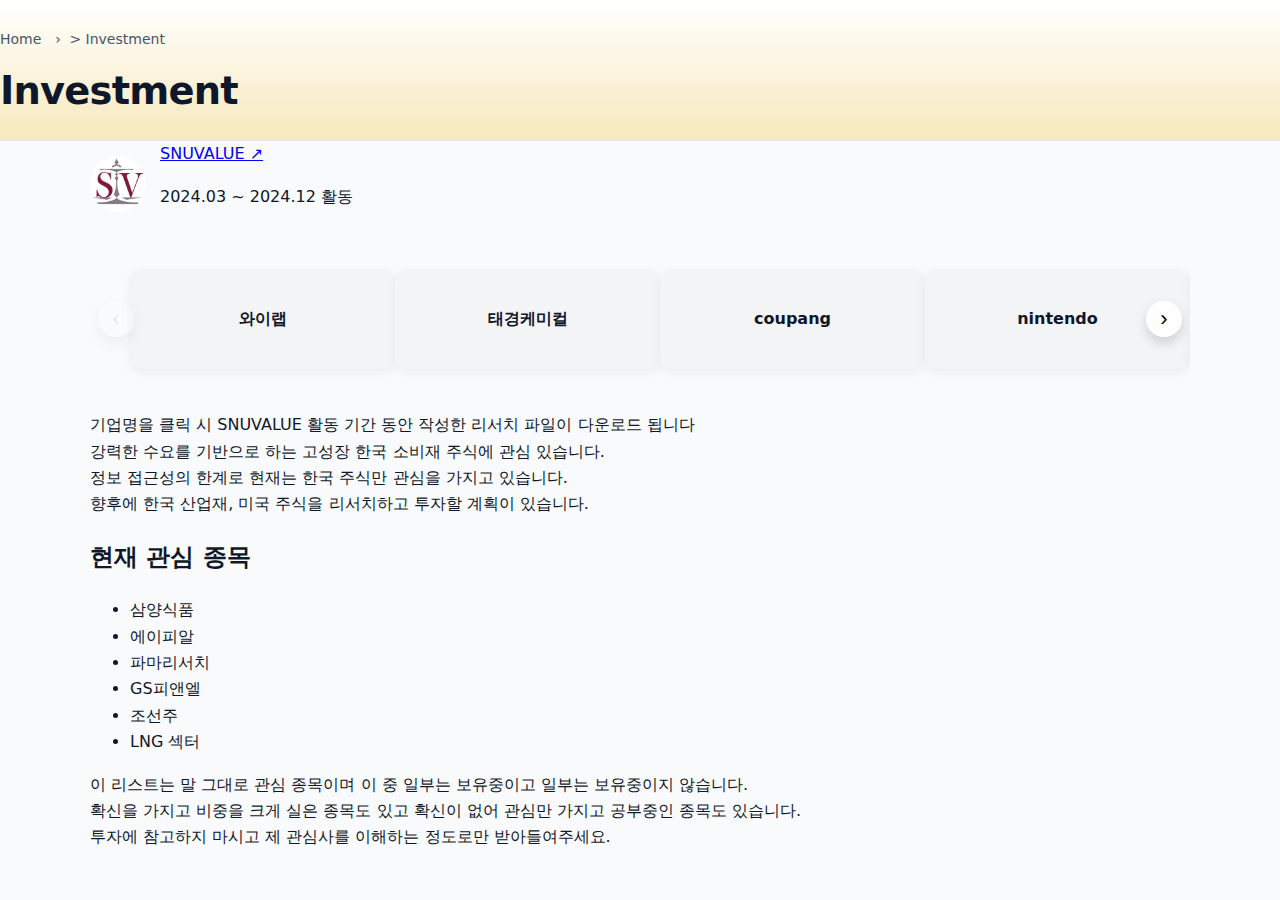
<file: tags/investment.html>
<!doctype html>
<html lang="ko">
  <head>
    <meta charset="utf-8"/>
    <meta name="viewport" content="width=device-width, initial-scale=1"/>
    <title>Investment</title>
    <link rel="stylesheet" href="./common.css"/>
    <link rel="stylesheet" href="./investment.css"/>
  </head>
  <body>
    <!-- 브레드크럼 -->
    <header class="site-header">
        <nav aria-label="breadcrumb" class="breadcrumb">
          <ol>
            <li><a href="../index.html">Home</a></li>
            <li aria-current="page"> > Investment</li>
          </ol>
        </nav>
        <h1 class="page-title">Investment</h1>
    </header>

      <section class="container">
        <div class="snuvalue-box">
          <img class="logo" src="../images/snuvalue.png" alt="SNUVALUE 로고" />
          <div>
            <a class="snuvalue-link" href="https://snuvalue.com/" target="_blank" rel="noopener">SNUVALUE ↗</a>
            <p class="content">2024.03 ~ 2024.12 활동</p>
          </div>
        </div>

        <div class="slider-container">
          <button class="nav-btn prev" id="prevBtn">‹</button>
          <div class="slider-window">
            <ul class="slider-track" id="sliderTrack">
              <li class="slide" data-file="와이랩_서민석.xlsx">와이랩</li>
              <li class="slide" data-file="태경케미컬_서민석_수정.xlsx">태경케미컬</li>
              <li class="slide" data-file="쿠팡_서민석.xlsx">coupang</li>
              <li class="slide" data-file="nintendo_서민석.xlsx">nintendo</li>
              <li class="slide" data-file="NHN KCP_서민석.xlsx">NHN KCP</li>
              <li class="slide" data-file="게임 산업 보고서.xlsx">게임 산업</li>
              <li class="slide" data-file="조선산업_구현,채미,도형,민석_최종.xlsx">조선 산업</li>
              <li class="slide" data-file="에스앤디_서민석.xlsx">에스앤디</li>
              <li class="slide" data-file="펄어비스_서민석.xlsx">펄어비스</li>
              <li class="slide" data-file="크루즈 산업 보고서.xlsx">크루즈 산업</li>
              <li class="slide" data-file="국내 건설_서민석.xlsx">국내 건설 산업</li>
              <li class="slide" data-file="ASPN_Report.xlsx">ASPN</li>
              <li class="slide" data-file="세경하이테크_서민석.xlsx">세경하이테크</li>
              <li class="slide" data-file="파마리서치_서민석.xlsx">파마리서치</li>
            </ul>
          </div>
          <button class="nav-btn next" id="nextBtn">›</button>
        </div>

        <p class="content">
          기업명을 클릭 시 SNUVALUE 활동 기간 동안 작성한 리서치 파일이 다운로드 됩니다<br>
          강력한 수요를 기반으로 하는 고성장 한국 소비재 주식에 관심 있습니다.<br>
        정보 접근성의 한계로 현재는 한국 주식만 관심을 가지고 있습니다. <br>
        향후에 한국 산업재, 미국 주식을 리서치하고 투자할 계획이 있습니다.</p>
      </section>

      <div class = "divider"></div>

      <!-- 관심 종목 -->
      <section class="container">
        <h2>현재 관심 종목</h2>
        <ul class="bullets">
          <li>삼양식품</li>
          <li>에이피알</li>
          <li>파마리서치</li>
          <li>GS피앤엘</li>
          <li>조선주</li>
          <li>LNG 섹터</li>
        </ul>
        <p class="content">
          이 리스트는 말 그대로 관심 종목이며 이 중 일부는 보유중이고 일부는 보유중이지 않습니다.<br>
          확신을 가지고 비중을 크게 실은 종목도 있고 확신이 없어 관심만 가지고 공부중인 종목도 있습니다.<br>
          투자에 참고하지 마시고 제 관심사를 이해하는 정도로만 받아들여주세요.
        </p>
      </section>

    <script src="./investment.js" defer></script>
  </body>
</html>
</file>
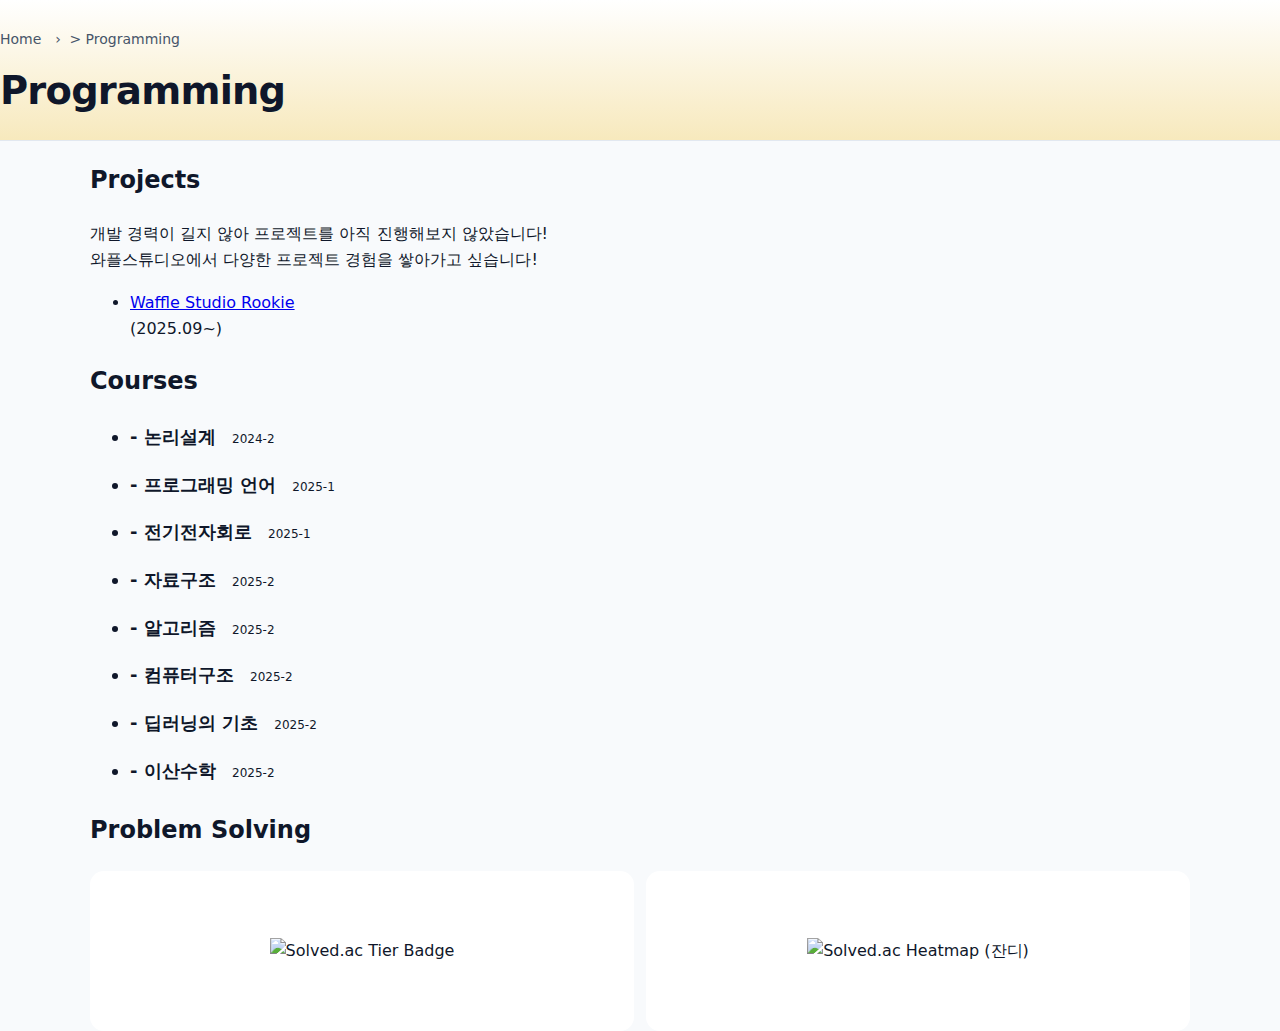
<file: tags/programming.html>
<!doctype html>
<html lang="ko">
  <head>
    <meta charset="utf-8" />
    <meta name="viewport" content="width=device-width, initial-scale=1" />
    <title>Programming</title>
    <link rel="stylesheet" href="./common.css" />
    <link rel="stylesheet" href="./programming.css" />
  </head>
  <body>
    <!-- 브레드크럼 내비게이션 -->
    <header class="site-header">
        <nav aria-label="breadcrumb" class="breadcrumb">
          <ol>
            <li><a href="../index.html">Home</a></li>
            <li aria-current="page"> > Programming</li>
          </ol>
        </nav>
        <h1 class="page-title">Programming</h1>
    </header>

    <!-- Projects -->
    <section class="container">
        <h2>Projects</h2>
        <p class="content">개발 경력이 길지 않아 프로젝트를 아직 진행해보지 않았습니다!<br>
         와플스튜디오에서 다양한 프로젝트 경험을 쌓아가고 싶습니다!
        </p>
        <ul class="project-list" role="list">
          <li class="project" ><a href="https://wacruit.wafflestudio.com/" target="_blank" rel="noopener noreferrer">Waffle Studio Rookie</a> <br>(2025.09~)</li>
        </ul>
    </section>

    <div class="divider"></div>

    <section class="container">
      <h2>Courses</h2>
      <ul class="courses">
        <li class="courses-name">- 논리설계     <span class="courses-semester">2024-2</span></li>
        <li class="courses-name">- 프로그래밍 언어    <span class="courses-semester">2025-1</span></li>
        <li class="courses-name">- 전기전자회로    <span class="courses-semester">2025-1</span></li>
        <li class="courses-name">- 자료구조    <span class="courses-semester">2025-2</span></li>
        <li class="courses-name">- 알고리즘    <span class="courses-semester">2025-2</span></li>
        <li class="courses-name">- 컴퓨터구조    <span class="courses-semester">2025-2</span></li>
        <li class="courses-name">- 딥러닝의 기초    <span class="courses-semester">2025-2</span></li>
        <li class="courses-name">- 이산수학    <span class="courses-semester">2025-2</span></li>
      </ul>
    </section>

    <div class="divider"></div>

    <!-- PS -->
    <section class="container">
      <h2>Problem Solving</h2>

      <div class="ps-widgets">
        <a id="tierLink" class="ps-card" target="_blank" rel="noopener noreferrer" aria-label="solved.ac 프로필로 이동">
          <img id="tierBadge" alt="Solved.ac Tier Badge" />
        </a>
        <div class="ps-card">
          <img id="streakImg" alt="Solved.ac Heatmap (잔디)" />
        </div>
      </div>
    </section>

    <script src="./programming.js"></script>

  </body>
</html>
</file>
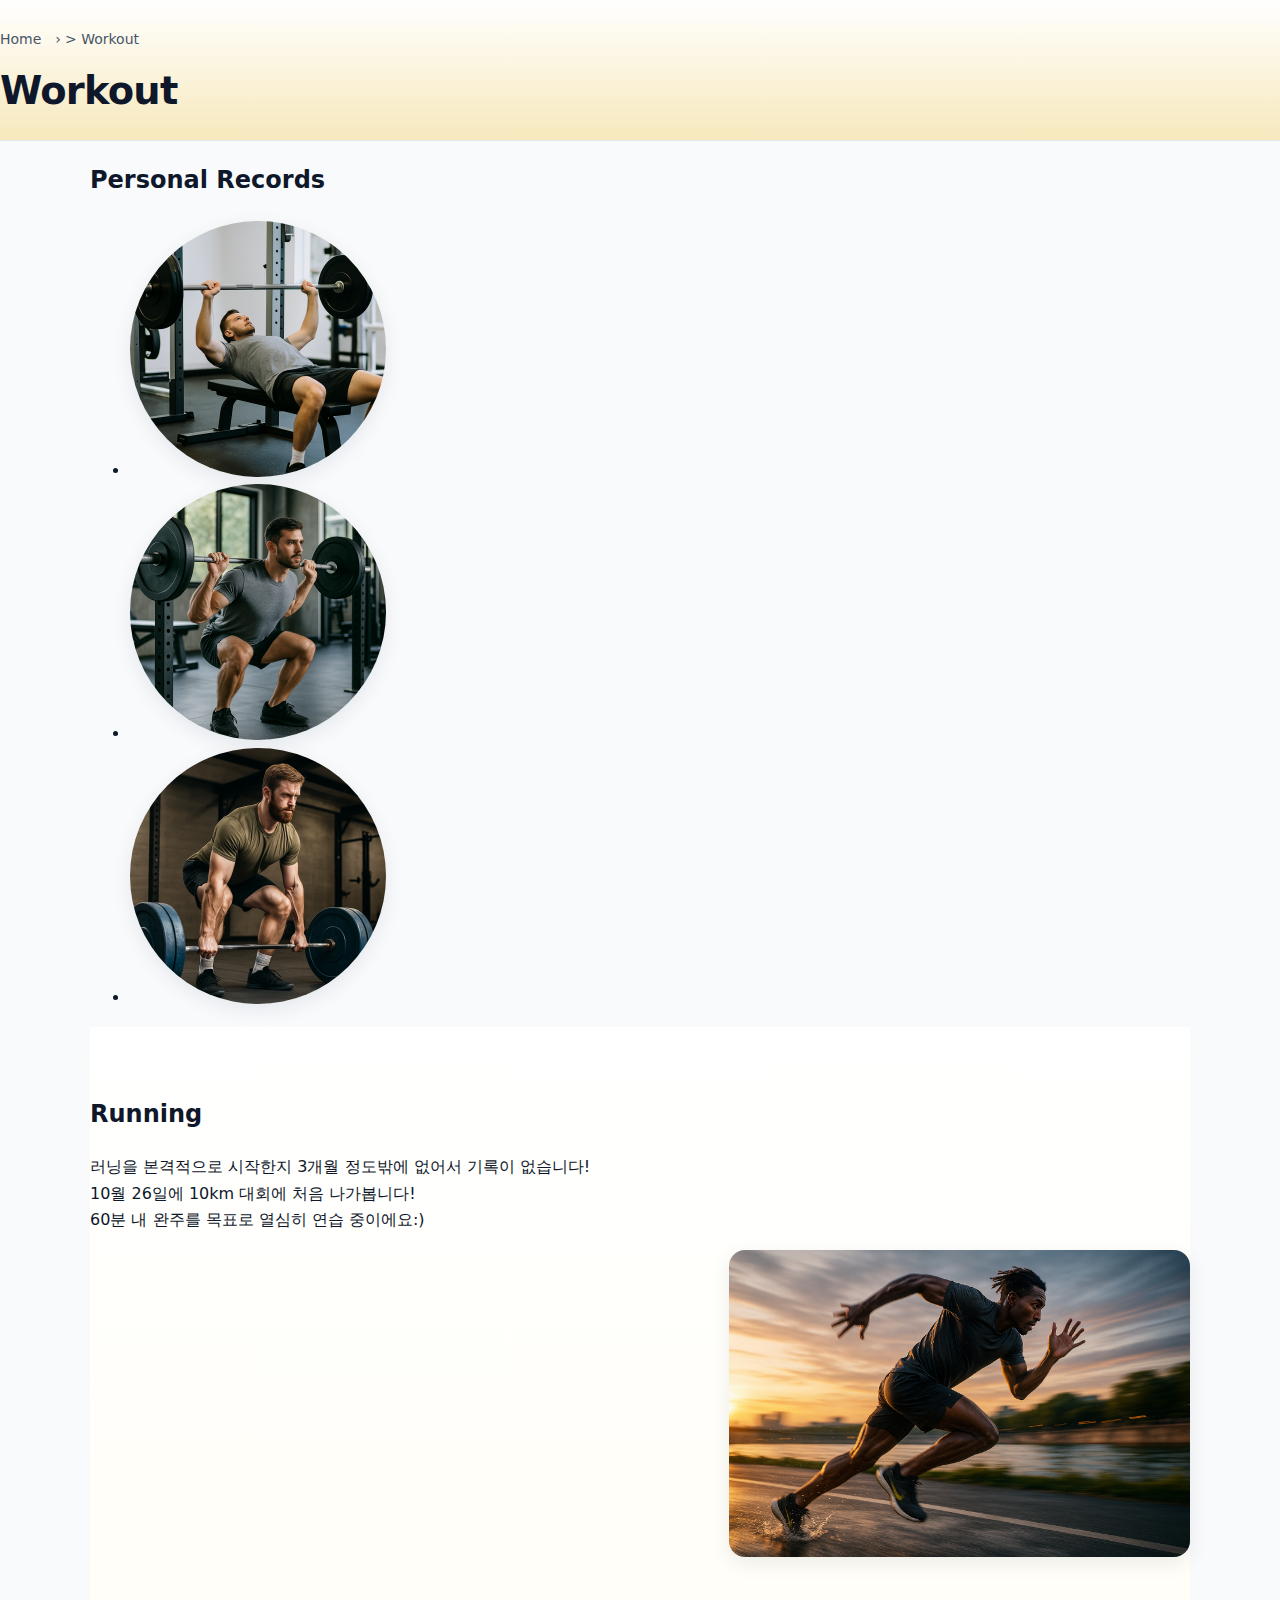
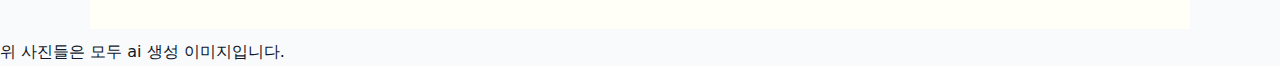
<file: tags/workout.html>
<!doctype html>
<html lang="ko">
  <head>
    <meta charset="utf-8" />
    <meta name="viewport" content="width=device-width, initial-scale=1" />
    <title>Workout</title>
    <link rel="stylesheet" href="./common.css" />
    <link rel="stylesheet" href="./workout.css" />
  </head>
  <body class="tag-page">
    <!-- 브레드크럼 내비게이션 -->
    <header class="site-header">
        <nav aria-label="breadcrumb" class="breadcrumb">
          <ol>
            <li><a href="../index.html">Home</a></li>
            <li aria-current="page">> Workout</li>
          </ol>
        </nav>
        <h1 class="page-title">Workout</h1>
    </header>

    <!-- 스벤데 중량들 -->
    <section class="container">
      <h2>Personal Records</h2>
        <ul class="prs" role="list">
          <li>
            <button type="button" class="lift-btn" data-state="icon" data-pr="80" aria-pressed="false" aria-label="벤치프레스 PR 보기 (80kg)">
              <span class="icon" aria-hidden="true">
                <img src="../images/benchpress.png" alt="벤치프레스 아이콘 이미지" loading="lazy" decoding="async" draggable="false" />
              </span>
              <span class="hover-title" aria-hidden="true">Bench Press</span>
              <span class="pr" aria-hidden="true">80&nbsp;kg</span>
            </button>
          </li>
          <li>
            <button type="button" class="lift-btn" data-state="icon" data-pr="115" aria-pressed="false" aria-label="스쿼트 PR 보기 (115kg)">
              <span class="icon" aria-hidden="true">
                <img src="../images/squat.png" alt="스쿼트 아이콘 이미지" loading="lazy" decoding="async" draggable="false" />
              </span>
              <span class="hover-title" aria-hidden="true">Squat</span>
              <span class="pr" aria-hidden="true">115&nbsp;kg</span>
            </button>
          </li>
          <li>
            <button type="button" class="lift-btn" data-state="icon" data-pr="135" aria-pressed="false" aria-label="데드리프트 PR 보기 (135kg)">
              <span class="icon" aria-hidden="true">
                <img src="../images/deadlift.png" alt="데드리프트 아이콘 이미지" loading="lazy" decoding="async" draggable="false" />
              </span>
              <span class="hover-title" aria-hidden="true">Deadlift</span>
              <span class="pr" aria-hidden="true">135&nbsp;kg</span>
            </button>
          </li>
        </ul>
    </section>

    <div class="divider"></div>

    <section class="container">
        <div class="running">
          <div class="running-text">
            <h2>Running</h2>
            <p class="content">
              러닝을 본격적으로 시작한지 3개월 정도밖에 없어서 기록이 없습니다!<br />
              10월 26일에 10km 대회에 처음 나가봅니다!<br>
              60분 내 완주를 목표로 열심히 연습 중이에요:)
            </p>
          </div>
          <div class="running-image">
            <img src="../images/running.png" alt="달리는 사람의 일러스트/사진" loading="lazy" decoding="async" draggable="false" />
          </div>
        </div>
    </section>

    <footer>위 사진들은 모두 ai 생성 이미지입니다.</footer>
    <script src="./workout.js"></script>
  </body>
</html>
</file>
<file: tags/common.css>
:root{
  --bg: #f8fafc;
  --ink: #0f172a;
  --muted: #475569;
  --card: #ffffff;
  --border: #e2e8f0;
  --accent: #efbe1c;
  --accent-ink: #3a3004;

  --maxw: 1100px;
  --radius: 14px;
  --shadow: 0 6px 20px rgba(15,23,42,0.08);

  --h1: clamp(28px, 3vw, 40px);
  --h2: clamp(22px, 2.4vw, 30px);
  --h3: clamp(18px, 2vw, 22px);
  --base: 16px;
  --lead: 1.65;
}

/* 베이스 리셋(간단) */
*{ box-sizing: border-box; }
html, body{ height: 100%; }
body{
  margin: 0;
  background: var(--bg);
  color: var(--ink);
  font: 400 var(--base)/var(--lead) system-ui, -apple-system, "Segoe UI", Roboto, "Noto Sans KR", sans-serif;
}

/* 공통 레이아웃 */
.container{
  width: min(92vw, var(--maxw));
  margin-inline: auto;
  margin-bottom: 10px;
}

.site-header{
  padding: 28px 0 14px;
  border-bottom: 1px solid var(--border);
  background: linear-gradient(180deg, #fff, #f7e9bd);
}
.page-title{
  margin: 8px 0 4px;
  font-size: var(--h1);
  letter-spacing: -0.02em;
}
.page-subtitle{
  margin: 0 0 8px;
  color: var(--muted);
}

/* 브레드크럼 */
.breadcrumb ol{
  display: flex; gap: 10px; align-items: center;
  padding: 0; margin: 0 0 6px; list-style: none;
  font-size: 14px; color: var(--muted);
}
.breadcrumb a{
  color: inherit; text-decoration: none;
}
.breadcrumb li+li::before{
  content: "›";
  margin-inline: 4px;
  color: var(--muted);
}
</file>
<file: tags/investment.css>
.snuvalue-box{
   display:flex; 
   gap:14px; 
   align-items:center; 
   text-decoration:none;
    color:inherit; 
  }
.logo{ 
  width:56px; 
  height:56px; 
  border-radius:50%; 
  object-fit:cover; 
  border:1px solid var(--line); 
}

/* 리서치 슬라이더 */
.slider-container {
  position: relative;
  overflow: hidden;
  margin: 3vh auto;
}

.slider-window {
  overflow: hidden;
}

.slider-track {
  display: flex;
  transition: transform 0.4s ease;
}

.slide {
  flex: 0 0 25%;
  max-width: 25%;
  margin: 0;
  height: 100px;
  display: flex;
  align-items: center;
  justify-content: center;
  background: #f3f4f6;
  border: 1px solid var(--line);
  border-radius: 12px;
  box-shadow: 0 4px 12px rgba(0,0,0,.05);
  cursor: pointer;
  font-weight: 700;
}
.slide:hover {
  background: #fff;
  transform: translateY(-3px);
}

/* 화면 크기에 따른 슬라이드 개수 조정 */
@media (max-width: 900px) {
  .slide {
      flex: 0 0 calc(100% / 3);
      max-width: calc(100% / 3);
  }
}

/* 화면 크기에 따른 슬라이드 개수 조정 */
@media (max-width: 600px) {
  .slide {
      flex: 0 0 50%;
      max-width: 50%;
  }
}

/* 버튼 (좌우 겹쳐 표시) */
.nav-btn {
  position: absolute;
  top: 50%;
  transform: translateY(-50%);
  width: 36px;
  height: 36px;
  border-radius: 50%;
  border: 1px solid var(--line);
  background: rgba(255,255,255,0.9);
  box-shadow: 0 6px 12px rgba(0,0,0,.15);
  font-size: 22px;
  cursor: pointer;
  z-index: 2;
}
.nav-btn.prev { left: 8px; }
.nav-btn.next { right: 8px; }
.nav-btn:disabled { opacity: 0.3; cursor: default; }

@media (max-width: 600px) {
  .slide {
    flex: 0 0 100%;   /* 모바일에서는 1개씩 */
    max-width: 100%;
  }
}
</file>
<file: tags/programming.css>
.chip-list{ display:flex; gap:8px; list-style:none; padding:0; margin:12px 0 0; }
.chip{ background:#fff; border:1px solid var(--line); color:var(--ink); padding:6px 10px; border-radius:999px; font-size:14px; }

.table-wrap{ overflow:auto; border-radius:12px; border:1px solid var(--line); }
table{ width:100%; border-collapse:collapse; }
thead th{
  background:linear-gradient(90deg, var(--accentG), var(--accentO)); /* 배경만 그라데이션, 텍스트는 단색 */
  color:#111; text-align:left; padding:12px; font-weight:800;
}
tbody td{ padding:12px; border-top:1px solid var(--line); color:var(--ink); }

/* Programming 전용 스타일 */

/* Courses 표 */
.courses {
  display: grid;
  gap: 12px;
}

.courses-name{
  font-weight: 600;
  margin: 0 0 6px;
  font-size: 18px;
}

.courses-semester{
  font-weight: 400;
  margin: 0;
  margin-left: 10px;
  font-size: 12px;
}

/* PS */
.ps-head{ display:flex; align-items:center; justify-content:space-between; gap:12px; }
.ps-widgets{ display:grid; grid-template-columns:1fr 1fr; gap:12px; margin-top:10px; }
.ps-card{
  background:#fff; border:1px solid var(--line); border-radius:14px; padding:12px;
  display:flex; align-items:center; justify-content:center; min-height:160px;
}
.ps-card img{ max-width:100%; height:auto; display:block; }

dialog{ border:none; padding:0; background:transparent; }
.dialog-card{
  width:min(420px, 92vw);
  background:#fff; border:1px solid var(--line);
  border-radius:16px; padding:16px; box-shadow:var(--shadow);
}
.dialog-card h3{ margin:4px 0 12px; }
.dialog-card label{ display:block; margin-bottom:6px; color:var(--muted); }
.dialog-card input{
  width:100%; padding:10px 12px; border-radius:12px; border:1px solid var(--line); background:#fff; color:var(--ink);
}
.dialog-card .row{ display:flex; gap:8px; justify-content:flex-end; margin-top:12px; }

@media (max-width:780px){
  .ps-widgets{ grid-template-columns:1fr; }
}
</file>
<file: tags/workout.css>
/* 아이콘 스트립 */
.lift-strip{
  padding: 14px 0 18px;
  background: linear-gradient(180deg, #fffef6, #fff);
  border-bottom: 1px solid var(--line);
}
.lift-grid{
  display: grid; grid-auto-flow: column; grid-auto-columns: max-content;
  justify-content: center; gap: 9.5vw; padding: 6px 0 5vw; margin: 0; list-style: none;
}
.lift-btn{
  --size: 20vw;
  width: var(--size); height: var(--size);
  border: 1px solid var(--line); border-radius: 9999px; background: #fff; color: var(--ink);
  box-shadow: var(--shadow);
  display: inline-flex; align-items: center; justify-content: center; position: relative; cursor: pointer; overflow: hidden;
  transition: transform .18s ease, box-shadow .18s ease, border-color .18s ease, color .18s ease, background .18s ease;
}
.lift-btn:hover{ transform: translateY(-2px); border-color:#111; box-shadow: 0 10px 20px rgba(0,0,0,.10); background: #fffdfa; }
.lift-btn:active{ transform: translateY(0) scale(.98); }
.lift-btn:focus-visible{ outline: 2px solid #0000; box-shadow: 0 0 0 3px rgba(0,0,0,.2); }

/* 아이콘/PR 전환 */
.lift-btn .icon, .lift-btn .pr{ position: absolute; inset: 0; display: grid; place-items: center; font-weight: 800; font-size: calc(var(--size) * 0.20); transition: opacity .18s ease, transform .18s ease; }
.lift-btn .icon img{ width:100%; height:100%; object-fit:cover; object-position:center; display:block; transition: transform .25s ease, filter .25s ease; }
.lift-btn .icon{ opacity:1; transform:scale(1); }
.lift-btn .pr{ opacity:0; transform:scale(.9); }
.lift-btn[data-state="pr"] .icon{ opacity:0; transform:scale(.9); }
.lift-btn[data-state="pr"] .pr{ opacity:1; transform:scale(1); }

.lift-btn::after{
  content:""; position:absolute; inset:0;
  background: linear-gradient(0deg, rgba(0,0,0,.30) 0%, rgba(0,0,0,.16) 45%, rgba(0,0,0,0) 100%);
  transform: translateY(30%); opacity: 0; transition: transform .25s ease, opacity .25s ease; pointer-events:none;
}
.lift-btn .hover-title{
  position:absolute; left:8%; right:8%; bottom: calc(var(--size) * 0.20);
  text-align:center; font-weight:900; font-size: calc(var(--size) * 0.18); line-height:1.1; letter-spacing:.2px;
  color:#fff; text-shadow:0 2px 6px rgba(0,0,0,.6); opacity:0; transform:translateY(10px);
  transition: transform .25s ease, opacity .25s ease; pointer-events:none;
}
.lift-btn:not([data-state="pr"]):is(:hover,:focus-visible) .icon img{ filter:brightness(.55) contrast(1.05); transform:scale(1.04); }
.lift-btn:not([data-state="pr"]):is(:hover,:focus-visible)::after{ opacity:1; transform:translateY(0); }
.lift-btn:not([data-state="pr"]):is(:hover,:focus-visible) .hover-title{ opacity:1; transform:translateY(0); }

@media (max-width: 520px){
  .lift-btn{ --size: 84px; }
  .lift-grid{ gap: 12px; }
  .lift-btn .hover-title{ font-size: 14px; bottom: calc(var(--size) * 0.16); }
}

/* Running 섹션 */
.running{
  padding: 48px 0 64px;
  background: linear-gradient(180deg, #fff, #fffef7);
  border-top: 1px solid var(--line);
}
.running-wrap{ display:grid; grid-template-columns:1.2fr .8fr; gap:28px; align-items:center; }
.running-desc{ margin:0; font-size:16px; color: var(--muted); }
.running-image{ justify-self:end; align-self:center; }
.running-image img{ width: clamp(240px, 36vw, 560px); height:auto; max-width:100%; border-radius:16px; box-shadow: var(--shadow); }
@media (max-width:820px){
  .running-wrap{ grid-template-columns:1fr; }
  .running-image{ order:2; }
  .running-image img{ width:clamp(220px, 48vw, 520px); }
}
</file>
